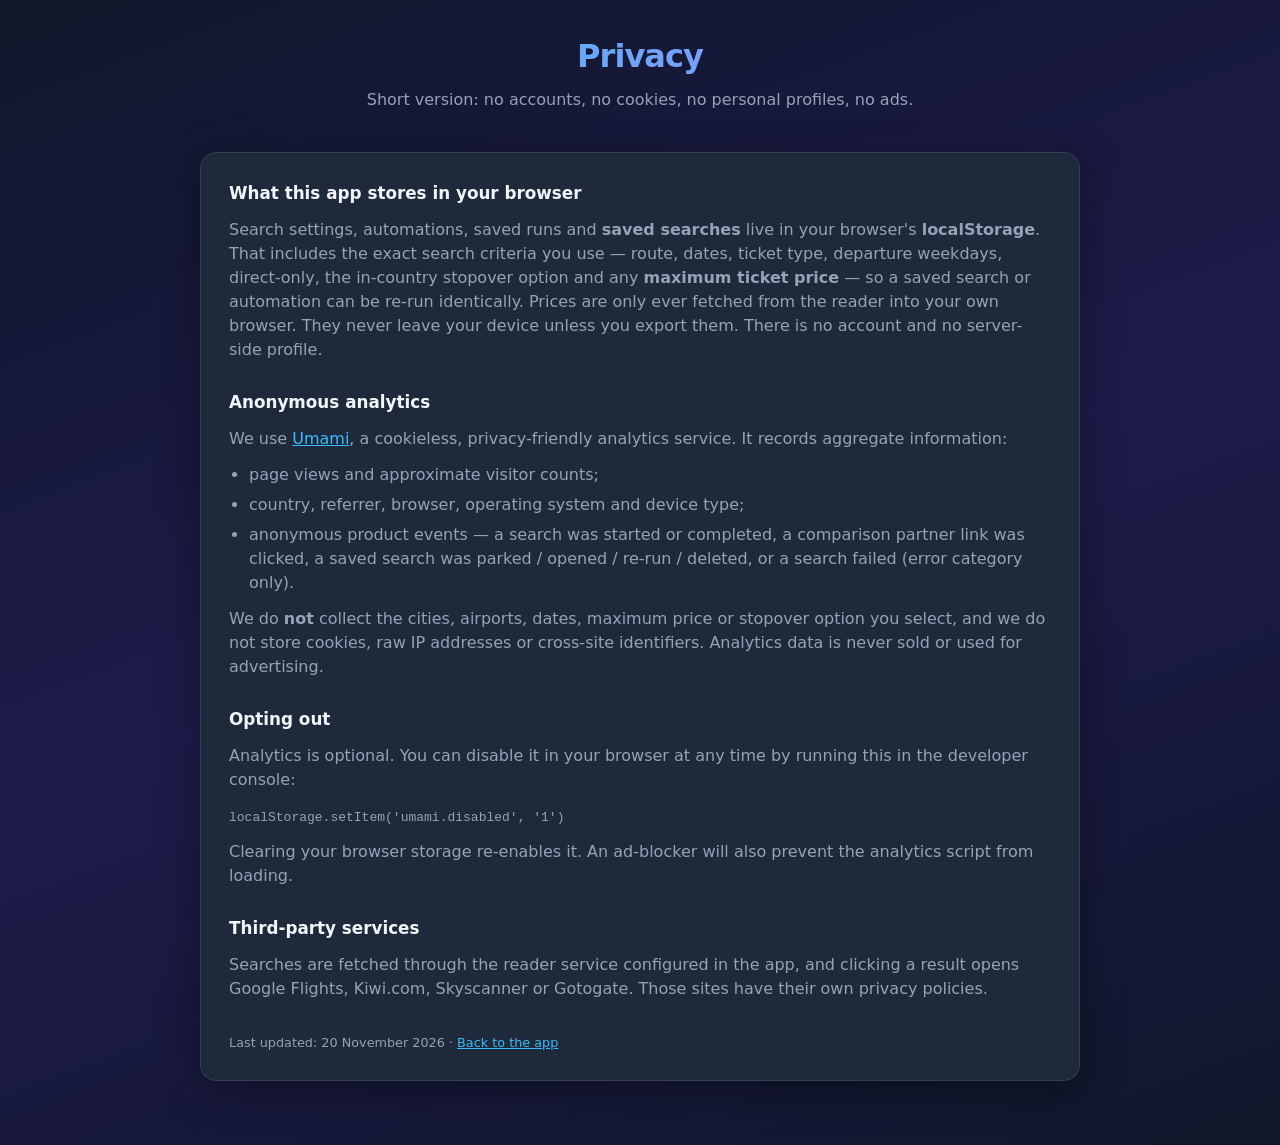
<file: docs/privacy.html>
<!DOCTYPE html>
<html lang="en">
<head>
  <meta charset="UTF-8" />
  <meta name="viewport" content="width=device-width, initial-scale=1" />
  <meta name="theme-color" content="#0ea5e9" />
  <title>Privacy — Cheap Flights Finder</title>
  <link rel="icon" type="image/svg+xml" href="./favicon.svg" />
  <link rel="stylesheet" href="./styles.css" />
</head>
<body>
  <div class="container">
    <header>
      <h1>Privacy</h1>
      <p>Short version: no accounts, no cookies, no personal profiles, no ads.</p>
    </header>

    <div class="card prose">
      <h2>What this app stores in your browser</h2>
      <p>
        Search settings, automations, saved runs and <strong>saved searches</strong> live in your
        browser's <strong>localStorage</strong>. That includes the exact search criteria you use —
        route, dates, ticket type, departure weekdays, direct-only, the in-country stopover option
        and any <strong>maximum ticket price</strong> — so a saved search or automation can be
        re-run identically. Prices
        are only ever fetched from the reader into your own browser. They never leave your device
        unless you export them. There is no account and no server-side profile.
      </p>

      <h2>Anonymous analytics</h2>
      <p>
        We use <a href="https://umami.is" target="_blank" rel="noopener noreferrer">Umami</a>,
        a cookieless, privacy-friendly analytics service. It records aggregate information:
      </p>
      <ul>
        <li>page views and approximate visitor counts;</li>
        <li>country, referrer, browser, operating system and device type;</li>
        <li>anonymous product events — a search was started or completed, a comparison partner link was clicked, a saved search was parked / opened / re-run / deleted, or a search failed (error category only).</li>
      </ul>
      <p>
        We do <strong>not</strong> collect the cities, airports, dates, maximum price or stopover
        option you select, and we do not store cookies, raw IP addresses or cross-site identifiers. Analytics data is
        never sold or used for advertising.
      </p>

      <h2>Opting out</h2>
      <p>
        Analytics is optional. You can disable it in your browser at any time by running
        this in the developer console:
      </p>
      <p><code>localStorage.setItem('umami.disabled', '1')</code></p>
      <p>
        Clearing your browser storage re-enables it. An ad-blocker will also prevent the
        analytics script from loading.
      </p>

      <h2>Third-party services</h2>
      <p>
        Searches are fetched through the reader service configured in the app, and clicking a
        result opens Google Flights, Kiwi.com, Skyscanner or Gotogate. Those sites have their
        own privacy policies.
      </p>

      <p class="note" style="text-align:left;margin-top:2rem">
        Last updated: 20 November 2026 ·
        <a href="./index.html">Back to the app</a>
      </p>
    </div>
  </div>
</body>
</html>
</file>
<file: docs/styles.css>
:root {
  --bg: #0f172a;
  --card: #1e293b;
  --accent: #38bdf8;
  --accent2: #22c55e;
  --text: #f1f5f9;
  --muted: #94a3b8;
  --border: #334155;
  --danger: #f87171;
  --warn: #fbbf24;
}
* { box-sizing: border-box; margin: 0; padding: 0; }
body {
  font-family: system-ui, -apple-system, "Segoe UI", Roboto, sans-serif;
  background: linear-gradient(160deg, #0f172a 0%, #1e1b4b 50%, #0f172a 100%);
  color: var(--text);
  min-height: 100vh;
  line-height: 1.5;
}
.container {
  max-width: 920px;
  margin: 0 auto;
  padding: 2rem 1.25rem 4rem;
}
header {
  text-align: center;
  margin-bottom: 2.5rem;
}
header h1 {
  font-size: 2rem;
  font-weight: 700;
  letter-spacing: -0.03em;
  background: linear-gradient(90deg, #38bdf8, #a78bfa);
  -webkit-background-clip: text;
  -webkit-text-fill-color: transparent;
  background-clip: text;
}
header p {
  color: var(--muted);
  margin-top: 0.5rem;
  font-size: 1rem;
}
.status-row {
  display: flex;
  flex-wrap: wrap;
  justify-content: center;
  gap: 0.5rem 1rem;
  margin-top: 0.9rem;
  font-size: 0.8rem;
}
.pill {
  display: inline-flex;
  align-items: center;
  gap: 0.4rem;
  padding: 0.3rem 0.7rem;
  border-radius: 999px;
  border: 1px solid var(--border);
  color: var(--muted);
  background: rgba(255,255,255,0.03);
}
.pill .dot {
  width: 0.55rem; height: 0.55rem;
  border-radius: 50%;
  background: var(--warn);
  flex: none;
}
.pill.ok .dot { background: var(--accent2); }
.pill.bad .dot { background: var(--danger); }
.pill.ok { border-color: #22c55e55; color: var(--text); }
.pill.bad { border-color: #7f1d1d; color: #fecaca; }
.card {
  background: var(--card);
  border: 1px solid var(--border);
  border-radius: 1rem;
  padding: 1.75rem;
  box-shadow: 0 10px 40px rgba(0,0,0,0.35);
}
.form-grid {
  display: grid;
  grid-template-columns: 1fr 1fr;
  gap: 1rem;
}
@media (max-width: 640px) {
  .form-grid { grid-template-columns: 1fr; }
}
label {
  display: block;
  font-size: 0.8rem;
  font-weight: 600;
  color: var(--muted);
  margin-bottom: 0.35rem;
  text-transform: uppercase;
  letter-spacing: 0.04em;
}
input, select {
  width: 100%;
  padding: 0.75rem 1rem;
  border-radius: 0.6rem;
  border: 1px solid var(--border);
  background: #0f172a;
  color: var(--text);
  font-size: 1rem;
  transition: border-color 0.15s;
}
input:focus, select:focus {
  outline: none;
  border-color: var(--accent);
}
.full { grid-column: 1 / -1; }
.inline-check {
  display: flex;
  align-items: center;
  gap: 0.6rem;
  text-transform: none;
  letter-spacing: 0;
  font-size: 0.95rem;
  font-weight: 600;
  color: var(--text);
  margin-bottom: 0;
  padding: 0.75rem 1rem;
  border: 1px solid var(--border);
  border-radius: 0.6rem;
  background: #0f172a;
  cursor: pointer;
}
.inline-check input[type="checkbox"] {
  width: 1.15rem;
  height: 1.15rem;
  flex: none;
  accent-color: var(--accent);
  cursor: pointer;
}
.resolve-hint {
  min-height: 1.1rem;
  margin-top: 0.3rem;
  font-size: 0.78rem;
  color: var(--muted);
}
/* Departure weekday filter: a row of toggle chips (Mon–Sun). */
.day-picker {
  display: flex;
  flex-wrap: wrap;
  gap: 0.4rem;
}
.day-chip {
  display: inline-flex;
  align-items: center;
  gap: 0.4rem;
  margin: 0;
  padding: 0.5rem 0.8rem;
  border: 1px solid var(--border);
  border-radius: 0.6rem;
  background: #0f172a;
  color: var(--text);
  font-size: 0.9rem;
  font-weight: 600;
  text-transform: none;
  letter-spacing: 0;
  cursor: pointer;
  user-select: none;
  transition: border-color 0.15s, background 0.15s;
}
.day-chip input[type="checkbox"] {
  width: 1.05rem;
  height: 1.05rem;
  flex: none;
  accent-color: var(--accent);
  cursor: pointer;
}
.day-chip:has(input:checked),
.day-chip.on {
  border-color: var(--accent);
  background: #0b2b3f;
}
/* Capitals-only city/country fields: the value is upper-cased in JS as it is
   typed, and this guarantees the *display* is capital even for autofill/paste. */
.upper { text-transform: uppercase; }
.resolve-hint .ok { color: var(--accent2); }
.resolve-hint .err { color: var(--danger); }
.btn {
  display: inline-flex;
  align-items: center;
  justify-content: center;
  gap: 0.5rem;
  width: 100%;
  padding: 0.9rem 1.25rem;
  margin-top: 1.25rem;
  border: none;
  border-radius: 0.6rem;
  background: linear-gradient(135deg, #0ea5e9, #6366f1);
  color: white;
  font-size: 1.05rem;
  font-weight: 600;
  cursor: pointer;
  transition: transform 0.12s, opacity 0.12s;
}
.btn:hover:not(:disabled) { transform: translateY(-1px); }
.btn:disabled { opacity: 0.6; cursor: not-allowed; }
.spinner {
  width: 1.1rem; height: 1.1rem;
  border: 2px solid rgba(255,255,255,0.3);
  border-top-color: white;
  border-radius: 50%;
  animation: spin 0.7s linear infinite;
}
@keyframes spin { to { transform: rotate(360deg); } }

/* settings */
.settings {
  margin-top: 1rem;
  border: 1px dashed var(--border);
  border-radius: 0.75rem;
  padding: 0.85rem 1rem;
}
.settings summary {
  cursor: pointer;
  color: var(--muted);
  font-size: 0.85rem;
  font-weight: 600;
  user-select: none;
}
.settings .settings-body {
  margin-top: 0.9rem;
  display: grid;
  gap: 0.5rem;
}
.settings .hint { font-size: 0.78rem; color: var(--muted); }
.settings .ok { color: var(--accent2); }

#results { margin-top: 2rem; display: none; }
.result-header {
  display: flex;
  flex-wrap: wrap;
  gap: 0.75rem 1.5rem;
  align-items: center;
  margin-bottom: 1.25rem;
  color: var(--muted);
  font-size: 0.95rem;
}
.result-header strong { color: var(--text); }
.flight-card {
  background: #0f172a;
  border: 1px solid var(--border);
  border-radius: 0.85rem;
  padding: 1.25rem 1.4rem;
  margin-bottom: 1rem;
}
.flight-card.best-direct { border-color: #22c55e55; }
.flight-card.best-stops { border-color: #38bdf855; }
.badge {
  display: inline-block;
  font-size: 0.7rem;
  font-weight: 700;
  text-transform: uppercase;
  letter-spacing: 0.05em;
  padding: 0.2rem 0.55rem;
  border-radius: 999px;
  margin-bottom: 0.6rem;
}
.badge.green { background: #166534; color: #86efac; }
.badge.blue { background: #1e3a5f; color: #7dd3fc; }
.price {
  font-size: 1.75rem;
  font-weight: 700;
  color: var(--accent2);
}
.meta {
  color: var(--muted);
  font-size: 0.9rem;
  margin: 0.35rem 0 0.75rem;
}
.leg {
  display: flex;
  flex-wrap: wrap;
  gap: 0.35rem 1rem;
  padding: 0.55rem 0;
  border-top: 1px solid var(--border);
  font-size: 0.9rem;
}
.leg:first-of-type { border-top: none; }
.layover {
  color: var(--warn);
  font-size: 0.85rem;
  padding: 0.25rem 0 0.25rem 0.5rem;
  border-left: 2px solid var(--warn);
  margin: 0.2rem 0;
}
.dir {
  display: flex;
  flex-wrap: wrap;
  align-items: baseline;
  gap: 0.35rem 0.75rem;
  padding: 0.6rem 0;
  border-top: 1px solid var(--border);
  font-size: 0.92rem;
}
.dir:first-of-type { border-top: none; }
.dir-label {
  flex: none;
  font-size: 0.68rem;
  font-weight: 700;
  text-transform: uppercase;
  letter-spacing: 0.06em;
  padding: 0.15rem 0.5rem;
  border-radius: 999px;
  background: #1e3a5f;
  color: #7dd3fc;
}
.dir-label.ret { background: #3b2f16; color: #fcd34d; }
.dir-main { color: var(--text); }
.dir-main strong { color: var(--text); }
.dir-unavailable { color: var(--muted); }
.error {
  background: #450a0a;
  border: 1px solid #7f1d1d;
  color: #fecaca;
  padding: 1rem 1.25rem;
  border-radius: 0.75rem;
  margin-top: 1.25rem;
  white-space: pre-line;
}
.note {
  margin-top: 1.5rem;
  font-size: 0.8rem;
  color: var(--muted);
  text-align: center;
}
.site-footer {
  margin-top: 2.5rem;
  padding-top: 1.25rem;
  border-top: 1px solid var(--border);
  display: flex;
  flex-wrap: wrap;
  justify-content: center;
  gap: 0.35rem 1rem;
  font-size: 0.75rem;
  color: var(--muted);
  text-align: center;
}
.site-footer a {
  color: var(--muted);
  text-decoration: underline;
  text-underline-offset: 2px;
}
.site-footer a:hover { color: var(--text); }
.prose h2 {
  margin-top: 1.75rem;
  font-size: 1.05rem;
  color: var(--text);
}
.prose h2:first-child { margin-top: 0; }
.prose p, .prose ul { margin-top: 0.75rem; color: var(--muted); }
.prose ul { padding-left: 1.25rem; }
.prose li { margin-top: 0.35rem; }
.prose a { color: var(--accent); }
.empty {
  text-align: center;
  color: var(--muted);
  padding: 2rem 1rem;
}
.results-table-wrap {
  overflow-x: auto;
  margin: 1rem 0 1.5rem;
  border-radius: 0.75rem;
  border: 1px solid var(--border);
}
table.results-table {
  width: 100%;
  border-collapse: collapse;
  font-size: 0.88rem;
  background: #0f172a;
}
table.results-table th {
  background: #1e293b;
  color: var(--muted);
  font-weight: 600;
  text-transform: uppercase;
  letter-spacing: 0.04em;
  font-size: 0.72rem;
  padding: 0.7rem 0.75rem;
  text-align: left;
  white-space: nowrap;
  border-bottom: 1px solid var(--border);
}
table.results-table td {
  padding: 0.65rem 0.75rem;
  border-bottom: 1px solid var(--border);
  vertical-align: top;
}
table.results-table tr:last-child td { border-bottom: none; }
table.results-table tr:hover td { background: #1e293b55; }
table.results-table .price-cell {
  font-weight: 700;
  color: var(--accent2);
  white-space: nowrap;
}
table.results-table .rank-cell {
  color: var(--muted);
  font-weight: 600;
  width: 2rem;
}
table.results-table tr.gateway-used td { background: #164e6333; }
table.results-table tr.gateway-used td:first-child { border-left: 3px solid var(--accent2); }
.section-title {
  margin: 1.5rem 0 0.6rem;
  color: var(--muted);
  font-size: 0.85rem;
  text-transform: uppercase;
  letter-spacing: 0.05em;
}
details summary::-webkit-details-marker { display: none; }

/* live progress line under the search button */
.progress {
  margin-top: 0.9rem;
  font-size: 0.85rem;
  color: var(--muted);
  text-align: center;
}
.progress .progress-sub {
  display: inline-block;
  margin-top: 0.25rem;
  font-size: 0.76rem;
  opacity: 0.85;
}

/* search / stop button row */
.actions {
  display: flex;
  gap: 0.75rem;
  align-items: stretch;
  margin-top: 1.25rem;
}
.actions .btn { margin-top: 0; }
.btn-stop {
  width: auto;
  flex: 0 0 auto;
  white-space: nowrap;
  background: linear-gradient(135deg, #ef4444, #b91c1c);
}

/* resume banner for a checkpointed (interrupted) search */
.resume-box {
  display: flex;
  flex-wrap: wrap;
  align-items: center;
  gap: 0.6rem;
  margin-top: 1rem;
  padding: 0.75rem 1rem;
  border: 1px solid #f59e0b55;
  border-radius: 0.6rem;
  background: #f59e0b12;
  font-size: 0.85rem;
  color: var(--text);
}
.btn-mini {
  padding: 0.35rem 0.7rem;
  border-radius: 0.45rem;
  border: none;
  background: #f59e0b;
  color: #1f2937;
  font-weight: 600;
  font-size: 0.8rem;
  cursor: pointer;
}
.btn-mini.ghost {
  background: transparent;
  border: 1px solid var(--border);
  color: var(--muted);
}
.coverage-complete { color: var(--accent2); }
.price-cap { color: var(--warn); }
.via-country { color: var(--warn); }
.window-note { color: var(--muted); }

/* ---- animated brand icon (header) ---- */
header h1.brand {
  display: flex;
  align-items: center;
  justify-content: center;
  gap: 0.7rem;
}
header h1.brand .logo {
  width: 46px;
  height: 46px;
  flex: none;
  overflow: visible;
  filter: drop-shadow(0 6px 16px rgba(56, 189, 248, 0.35));
}
header h1.brand .logo-plane {
  transform-box: fill-box;
  transform-origin: center;
  animation: logo-fly 3.2s ease-in-out infinite;
}
header h1.brand .logo-arc { animation: logo-dash 2.4s linear infinite; }
header h1.brand .logo-dot {
  transform-box: fill-box;
  transform-origin: center;
  animation: logo-ping 2.4s ease-in-out infinite;
}
@keyframes logo-fly {
  0%   { transform: translate(-5px, 3px) rotate(-5deg); }
  50%  { transform: translate(1px, -4px) rotate(2deg); }
  100% { transform: translate(5px, 3px) rotate(7deg); }
}
@keyframes logo-dash { to { stroke-dashoffset: -32; } }
@keyframes logo-ping {
  0%, 55%, 100% { transform: scale(1); opacity: 1; }
  75% { transform: scale(1.8); opacity: 0.3; }
}
/* a running sweep makes the icon fly faster */
body.searching .logo-plane { animation-duration: 1.1s; }
body.searching .logo-arc { animation-duration: 0.7s; }
@media (prefers-reduced-motion: reduce) {
  header h1.brand .logo-plane,
  header h1.brand .logo-arc,
  header h1.brand .logo-dot { animation: none; }
}

/* ---- verified stop: first click arms, second confirms ---- */
.btn-stop.armed {
  background: linear-gradient(135deg, #f59e0b, #b45309);
  animation: armed-pulse 1s ease-in-out infinite;
}
@keyframes armed-pulse {
  0%, 100% { box-shadow: 0 0 0 0 rgba(245, 158, 11, 0.55); }
  50% { box-shadow: 0 0 0 8px rgba(245, 158, 11, 0); }
}
.btn-cancel {
  width: auto;
  flex: 0 0 auto;
  white-space: nowrap;
  background: transparent;
  border: 1px solid var(--border);
  color: var(--muted);
}
.btn-cancel:hover:not(:disabled) { color: var(--text); border-color: var(--accent); }

/* ---- notification / background settings ---- */
.settings-sep {
  height: 1px;
  margin: 1rem 0 0.9rem;
  background: linear-gradient(90deg, transparent, var(--border), transparent);
}
.settings-inline {
  display: flex;
  flex-wrap: wrap;
  align-items: center;
  gap: 0.6rem;
  margin: 0.5rem 0 0.25rem;
}
.settings-inline .hint { margin: 0; }

/* ---- "compare on other sites" card under the results ---- */
.compare-card {
  background: #0f172a;
  border: 1px solid var(--border);
  border-left: 3px solid var(--accent);
  border-radius: 0.85rem;
  padding: 0.95rem 1.15rem;
  margin: 1.25rem 0 0.5rem;
}
.compare-title { font-size: 0.9rem; margin-bottom: 0.6rem; }
.compare-title strong { color: var(--text); }
.compare-row { margin-top: 0.85rem; }
.compare-row-head { font-size: 0.85rem; color: var(--muted); margin-bottom: 0.5rem; }
.compare-row-head strong { color: var(--text); }
.compare-links { display: flex; flex-wrap: wrap; gap: 0.5rem; }
.cmp-link {
  display: inline-block;
  font-size: 0.85rem;
  font-weight: 600;
  padding: 0.35rem 0.85rem;
  border-radius: 999px;
  border: 1px solid var(--accent);
  color: var(--accent);
  text-decoration: none;
  transition: background 0.15s ease, color 0.15s ease;
}
.cmp-link:hover { background: var(--accent); color: #0f172a; }
.cmp-link-muted { border-color: var(--border); color: var(--muted); }
.cmp-link-muted:hover { background: var(--border); color: var(--text); }
.cmp-link-primary { border-color: var(--accent2); color: var(--accent2); }
.cmp-link-primary:hover { background: var(--accent2); color: #052e16; }
.cmp-sub { font-weight: 500; opacity: 0.75; }
.compare-note { margin-top: 0.65rem; font-size: 0.78rem; color: var(--muted); }

/* ---- automations ---- */
.auto-badge {
  display: inline-block;
  margin-left: 0.5rem;
  padding: 0.1rem 0.5rem;
  border-radius: 999px;
  border: 1px solid var(--border);
  font-size: 0.7rem;
  font-weight: 600;
  color: var(--muted);
  vertical-align: middle;
  text-transform: none;
  letter-spacing: 0;
}
.auto-badge.on { border-color: #22c55e55; color: var(--accent2); }
.auto-badge.running { border-color: #f59e0b55; color: var(--warn); }
.auto-inline { display: flex; align-items: center; gap: 0.5rem; }
.auto-inline input, .auto-inline select { flex: 1 1 auto; width: auto; min-width: 0; }
.auto-sep { color: var(--muted); flex: none; }
.auto-criteria {
  margin: 0.9rem 0 0.3rem;
  padding: 0.6rem 0.8rem;
  border: 1px dashed var(--border);
  border-radius: 0.6rem;
  font-size: 0.8rem;
  color: var(--muted);
}
.auto-criteria strong { color: var(--text); }
.auto-list { display: grid; gap: 0.7rem; margin-top: 0.9rem; }
.auto-item {
  border: 1px solid var(--border);
  border-radius: 0.7rem;
  padding: 0.75rem 0.9rem;
  background: #0f172a;
}
.auto-item.off { opacity: 0.6; }
.auto-item-top { display: flex; flex-wrap: wrap; align-items: center; gap: 0.4rem 0.75rem; }
.auto-name { font-weight: 700; }
.auto-meta { font-size: 0.78rem; color: var(--muted); margin-top: 0.2rem; }
.auto-actions { display: flex; flex-wrap: wrap; gap: 0.4rem; margin-left: auto; }
.auto-run {
  margin-top: 0.5rem;
  padding-top: 0.5rem;
  border-top: 1px dashed var(--border);
  font-size: 0.78rem;
  display: flex; flex-wrap: wrap; gap: 0.35rem 0.75rem; align-items: center;
  cursor: pointer;
  border-radius: 0.4rem;
  padding-left: 0.3rem; padding-right: 0.3rem;
}
.auto-run:hover, .auto-run:focus-visible { background: #16213b; outline: none; }
.auto-run-no { color: var(--muted); font-weight: 600; flex: none; }
.auto-run-head { color: var(--text); flex: 1 1 100%; }
.auto-run-price { font-weight: 700; color: var(--accent2); }
.auto-run-price.bad { color: var(--danger); font-weight: 600; }
.auto-run-meta { color: var(--muted); flex: 1 1 100%; }
.auto-tag {
  font-size: 0.68rem; padding: 0.05rem 0.4rem; border-radius: 999px;
  border: 1px solid var(--warn); color: var(--warn); flex: none;
}
.auto-tag.best { border-color: var(--accent2); color: var(--accent2); font-weight: 700; }
.auto-cheap {
  margin-top: 0.5rem;
  padding: 0.4rem 0.6rem;
  border: 1px solid #22c55e55;
  border-radius: 0.5rem;
  background: #22c55e12;
  font-size: 0.78rem;
  color: var(--muted);
}
.auto-cheap strong { color: var(--accent2); }
.auto-history { margin-top: 0.7rem; }
.auto-history summary { cursor: pointer; font-size: 0.8rem; color: var(--muted); }
.auto-history .auto-run:first-of-type { border-top: none; margin-top: 0.6rem; }
.auto-empty { font-size: 0.78rem; color: var(--muted); margin-top: 0.4rem; }

/* ---- saved searches (favorites) ---- */
.results-toolbar {
  display: flex;
  flex-wrap: wrap;
  align-items: center;
  gap: 0.5rem;
  margin-bottom: 0.9rem;
}
.results-toolbar .hint { margin: 0; }
.saved-badge {
  display: inline-block;
  margin-left: 0.5rem;
  padding: 0.1rem 0.5rem;
  border-radius: 999px;
  border: 1px solid var(--border);
  font-size: 0.7rem;
  font-weight: 600;
  color: var(--muted);
  vertical-align: middle;
  text-transform: none;
  letter-spacing: 0;
}
.saved-badge.on { border-color: #f59e0b55; color: var(--warn); }
.saved-filter-row { display: flex; gap: 0.5rem; }
.saved-filter-row input { flex: 1 1 auto; }
.saved-list { display: grid; gap: 0.9rem; margin-top: 0.4rem; }
.saved-empty {
  font-size: 0.8rem;
  color: var(--muted);
  padding: 0.6rem 0.1rem;
}
.saved-group {
  border: 1px solid var(--border);
  border-radius: 0.7rem;
  background: #0f172a;
  padding: 0.6rem 0.8rem;
}
.saved-group > summary {
  cursor: pointer;
  list-style: none;
  display: flex;
  flex-wrap: wrap;
  align-items: baseline;
  gap: 0.25rem 0.6rem;
  padding: 0.15rem 0;
}
.saved-group > summary::-webkit-details-marker { display: none; }
.saved-group-title {
  font-weight: 700;
  font-size: 0.95rem;
  color: var(--text);
}
.saved-group-title::before { content: "▸ "; color: var(--muted); }
.saved-group[open] .saved-group-title::before { content: "▾ "; }
.saved-group-sub { font-size: 0.76rem; color: var(--muted); }
.saved-group-body { margin-top: 0.5rem; display: grid; gap: 0.7rem; }
.saved-month {
  border-left: 2px solid var(--border);
  padding-left: 0.7rem;
}
.saved-month > summary,
.saved-day > summary {
  cursor: pointer;
  list-style: none;
  display: flex;
  flex-wrap: wrap;
  align-items: baseline;
  gap: 0.25rem 0.4rem;
}
.saved-month > summary::-webkit-details-marker,
.saved-day > summary::-webkit-details-marker { display: none; }
.saved-month-head {
  font-size: 0.8rem;
  font-weight: 700;
  color: var(--accent);
  margin-bottom: 0.35rem;
}
.saved-month-title::before,
.saved-day > summary::before { content: "▸ "; color: var(--muted); }
.saved-month[open] .saved-month-title::before,
.saved-day[open] > summary::before { content: "▾ "; }
.saved-count {
  display: inline-block;
  margin-left: 0.3rem;
  padding: 0 0.4rem;
  border-radius: 999px;
  background: #1e3a5f;
  color: #7dd3fc;
  font-size: 0.68rem;
  font-weight: 700;
}
.saved-day { margin-bottom: 0.55rem; }
.saved-day-head {
  font-size: 0.74rem;
  color: var(--muted);
  margin-bottom: 0.3rem;
  text-transform: uppercase;
  letter-spacing: 0.04em;
}
.saved-item {
  border: 1px solid var(--border);
  border-radius: 0.6rem;
  padding: 0.55rem 0.7rem;
  background: #131f36;
  margin-bottom: 0.4rem;
}
.saved-item-top {
  display: flex;
  flex-wrap: wrap;
  align-items: baseline;
  gap: 0.3rem 0.6rem;
}
.saved-item-route { font-weight: 700; font-size: 0.88rem; }
.saved-item-price { font-weight: 700; color: var(--accent2); font-size: 0.88rem; }
.saved-item-price.muted { color: var(--muted); font-weight: 600; }
.saved-item-time { margin-left: auto; font-size: 0.74rem; color: var(--muted); }
.saved-item-meta {
  font-size: 0.76rem;
  color: var(--muted);
  margin-top: 0.25rem;
}
.saved-item-meta strong { color: var(--text); }
.saved-item-actions {
  display: flex;
  flex-wrap: wrap;
  gap: 0.4rem;
  margin-top: 0.45rem;
}
.saved-source {
  font-size: 0.68rem;
  padding: 0.05rem 0.4rem;
  border-radius: 999px;
  border: 1px solid var(--border);
  color: var(--muted);
  flex: none;
}
.run-screen-actions { display: flex; flex-wrap: wrap; gap: 0.4rem; }

/* ---- archived-run screen: one run's results, on their own page ---- */
body.run-screen-open { overflow: hidden; }
.run-screen {
  position: fixed;
  inset: 0;
  z-index: 60;
  display: none;
  flex-direction: column;
  background: var(--bg);
  overflow: hidden;
}
.run-screen-bar {
  flex: none;
  display: flex;
  flex-wrap: wrap;
  align-items: center;
  gap: 0.5rem 1rem;
  padding: 0.7rem 1rem;
  border-bottom: 1px solid var(--border);
  background: var(--card);
  position: sticky;
  top: 0;
  z-index: 2;
}
.run-screen-head { flex: 1 1 14rem; min-width: 0; }
.run-screen-title { font-weight: 700; font-size: 0.95rem; }
.run-screen-sub { font-size: 0.75rem; color: var(--muted); }
.run-screen-price { text-align: right; flex: none; }
.run-screen-price-num { display: block; font-size: 1.3rem; font-weight: 800; color: var(--accent2); line-height: 1.15; }
.run-screen-price-lbl { display: block; font-size: 0.72rem; color: var(--muted); }
.run-screen-progress {
  flex: none;
  padding: 0.5rem 1rem;
  font-size: 0.78rem;
  color: var(--warn);
  background: #f59e0b14;
  border-bottom: 1px solid var(--border);
}
.run-screen-body {
  flex: 1 1 auto;
  overflow-y: auto;
  -webkit-overflow-scrolling: touch;
  padding: 1rem 1rem 3rem;
  max-width: 980px;
  width: 100%;
  margin: 0 auto;
}
@media (max-width: 620px) {
  .run-screen-bar { padding: 0.6rem 0.75rem; }
  .run-screen-price { text-align: left; flex: 1 1 100%; }
  .run-screen-price-num { font-size: 1.1rem; }
  .run-screen-actions { flex: 1 1 100%; order: 3; }
  .run-screen-body { padding: 0.75rem 0.6rem 2.5rem; }
}
</file>
